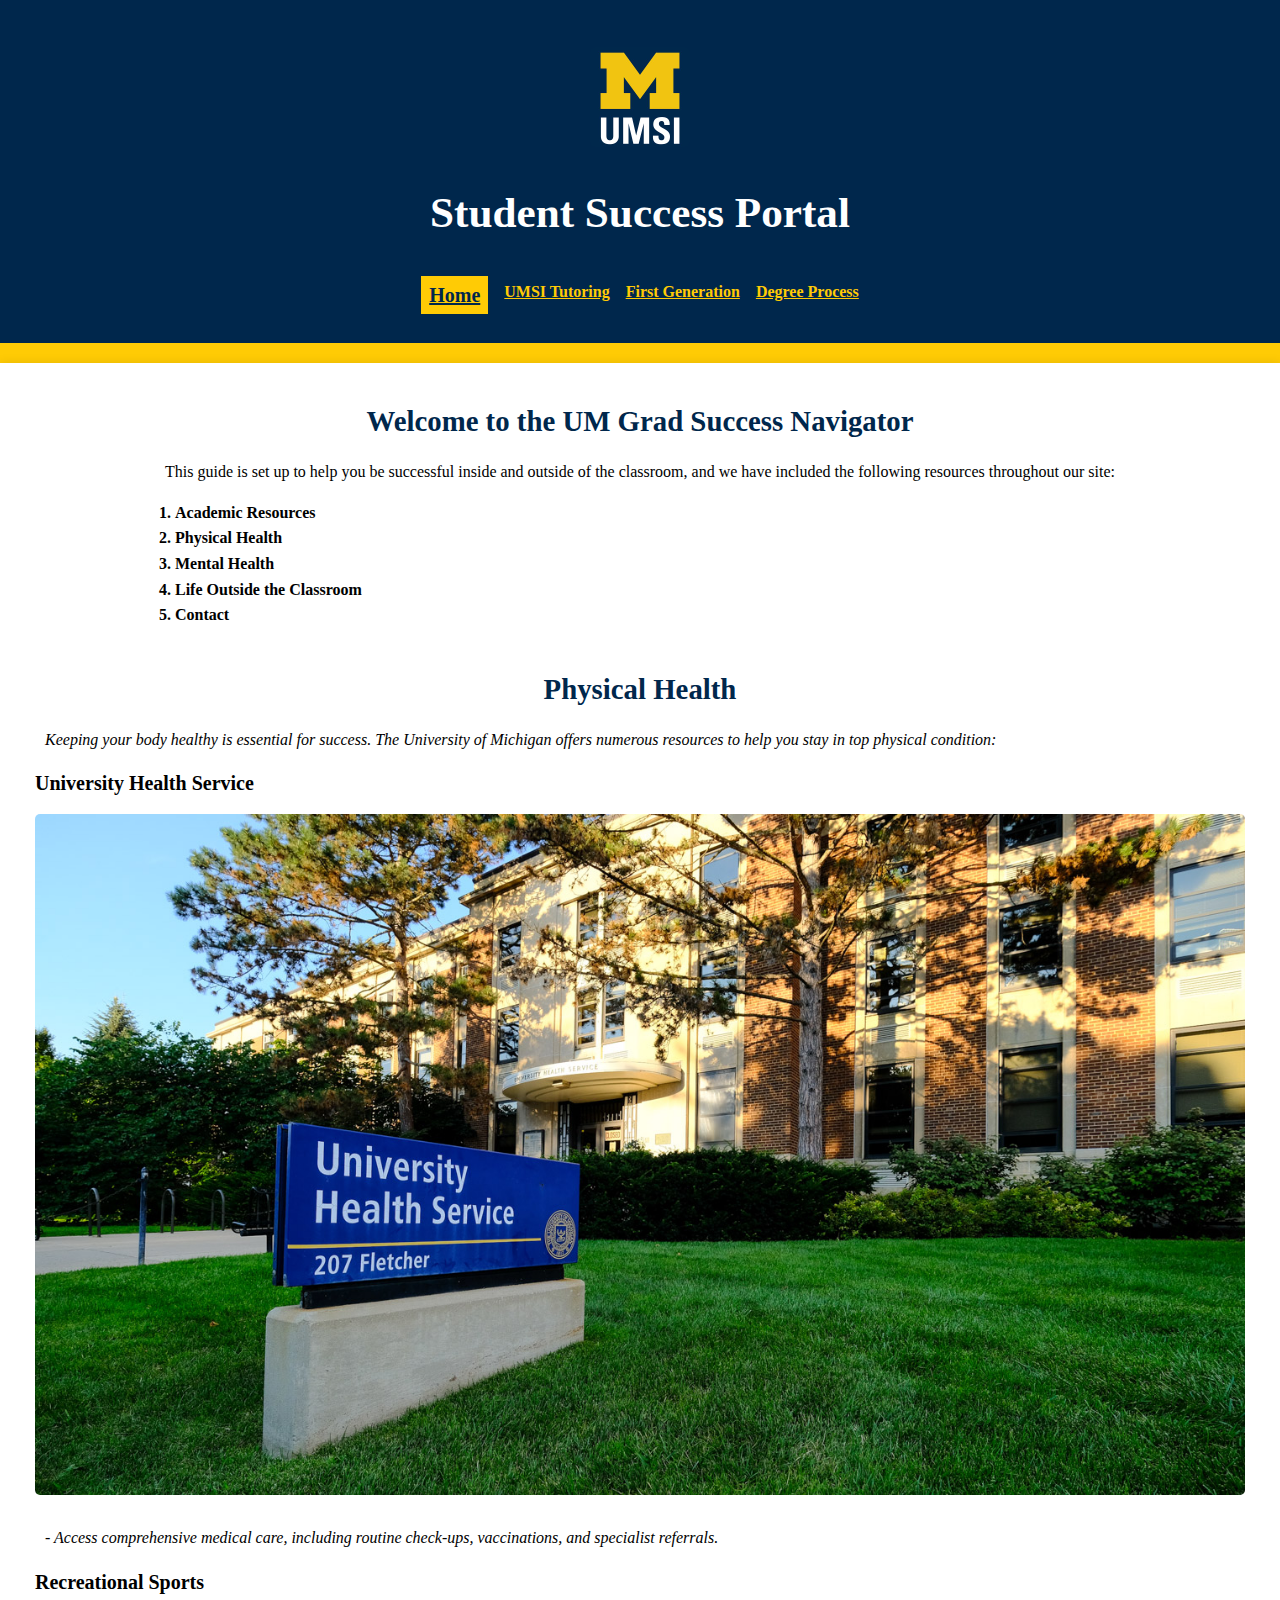
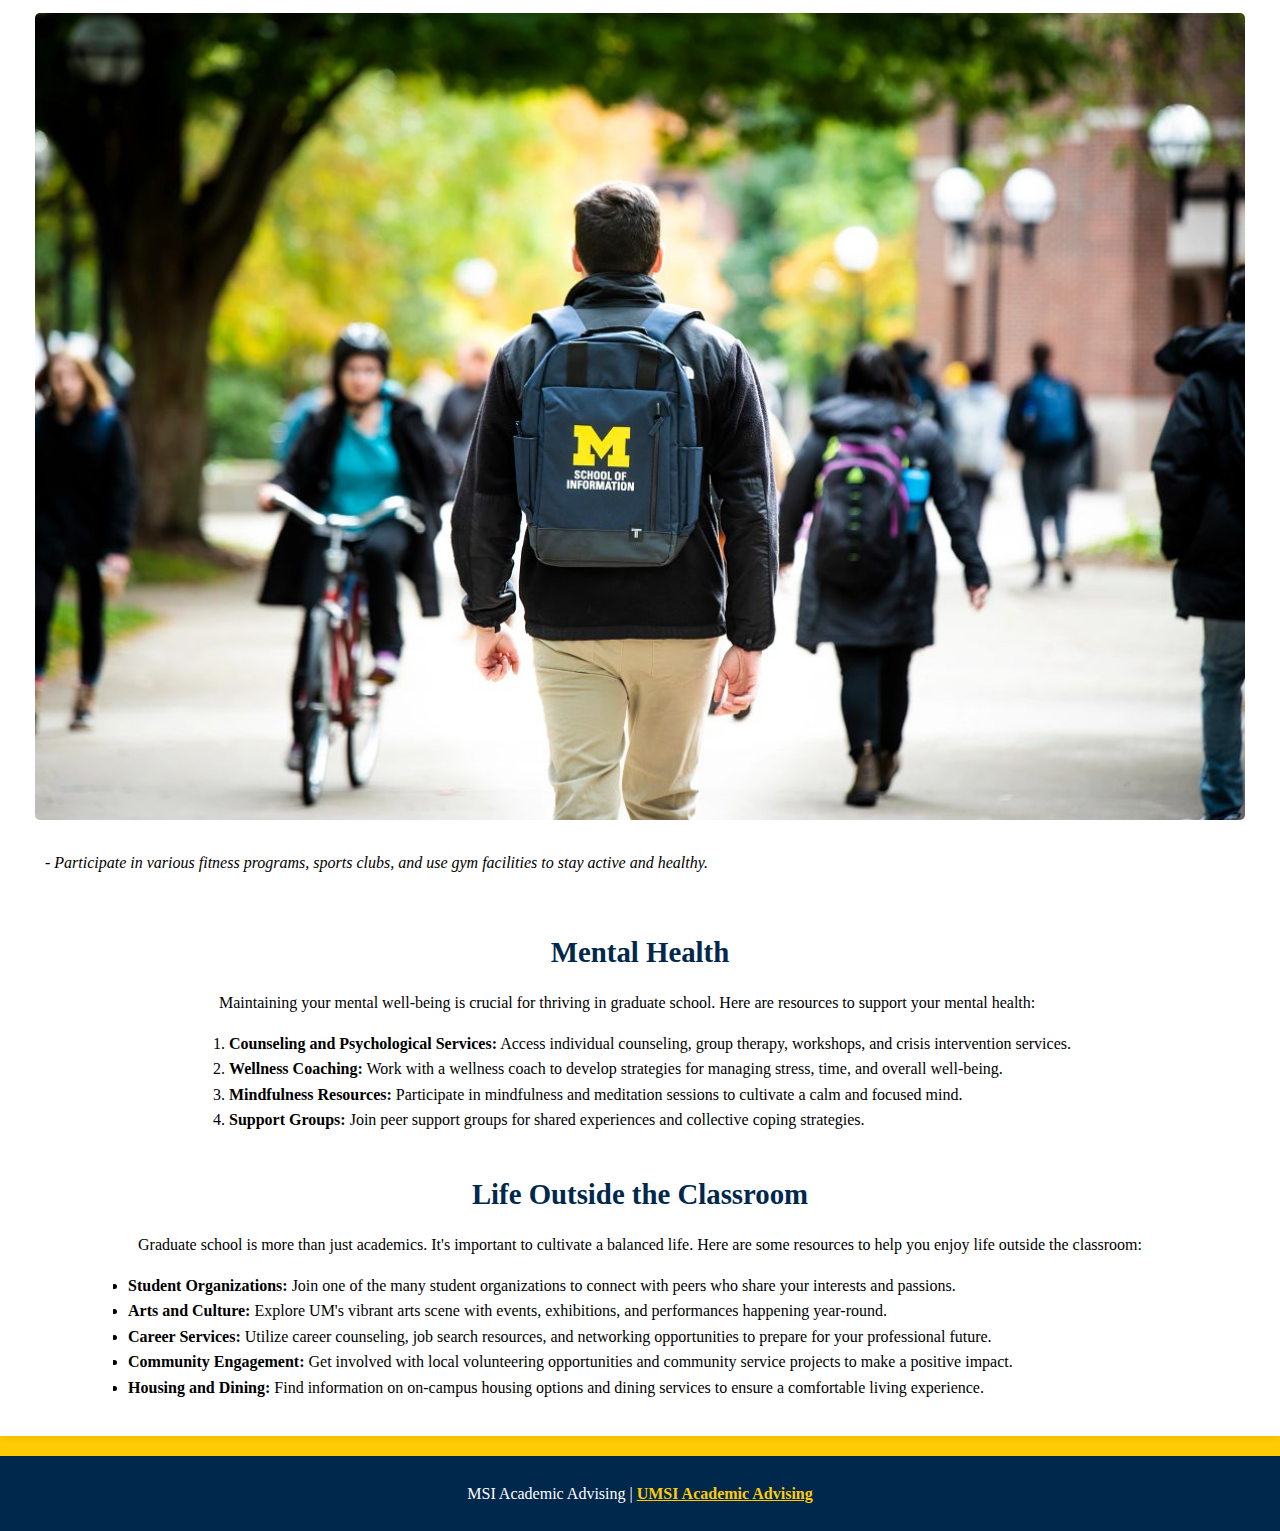
<file: index.html>
<!DOCTYPE html>
<html lang="en">
<head>
    <meta charset="UTF-8">
    <meta name="viewport" content="width=device-width, initial-scale=1.0">

    <link rel="stylesheet" type="text/css" href="css/html5reset.css">
    <link rel="stylesheet" type="text/css" href="css/style.css">

    <title>Student Success Portal</title>

</head>
<body>      
    <header>
        <div class="skip"><a href="index.html">Skip to Main Content</a></div>
        <div class="umsi-image" id="umsi">
            <img src="images/UMSI_signature_vertical_informal_solidblue.jpg" alt="UMSI Logo">
          </div>
        <h1>Student Success Portal</h1>
        <nav>
            <ul>
                <li><a href="index.html" class="active">Home</a></li>
                <li><a href="tutor.html">UMSI Tutoring</a></li>
                <li><a href="first_gen.html">First Generation</a></li>
                <li><a href="degree.html">Degree Process</a></li>
            </ul>
        </nav>
    </header>

    <main class="container" id = "main">
        <section class="home-welcome" id = "welcome">
            <h2>Welcome to the UM Grad Success Navigator</h2>
            <p>This guide is set up to help you be successful inside and outside of the classroom, and we have included the following resources throughout our site:</p>
            <ol class="home-list">
                <li>Academic Resources</li>
                <li>Physical Health</li>
                <li>Mental Health</li>
                <li>Life Outside the Classroom</li>
                <li>Contact</li>
            </ol>
        </section>

        <section class="physical-health" id = "physical">
            <h2>Physical Health</h2>
            <p>Keeping your body healthy is essential for success. The University of Michigan offers numerous resources to help you stay in top physical condition:</p>
            <article class="UHS-article" id = "UHS">
                <h3>University Health Service</h3>
                <figure>
                    <img src="images/UHS.jpg" alt="University Health Services building">
                </figure>
                <p>- Access comprehensive medical care, including routine check-ups, vaccinations, and specialist referrals.</p>
            </article>
            <article class="recreational-article" id ="recreational">
                <h3>Recreational Sports</h3>
                <figure>
                    <img src="images/UMSI_CampusFall_UMSIBackpack_02.jpg" alt="A student wears a UMSI backpack in fall on the drag.">
                </figure>
                <p>- Participate in various fitness programs, sports clubs, and use gym facilities to stay active and healthy.</p>
            </article>
        </section>
        
        <section class="mental-health" id = "mental">
            <h2>Mental Health</h2>
            <p>Maintaining your mental well-being is crucial for thriving in graduate school. Here are resources to support your mental health:</p>
            <ol>
                <li><strong>Counseling and Psychological Services:</strong> Access individual counseling, group therapy, workshops, and crisis intervention services.</li>
                <li><strong>Wellness Coaching:</strong> Work with a wellness coach to develop strategies for managing stress, time, and overall well-being.</li>
                <li><strong>Mindfulness Resources:</strong> Participate in mindfulness and meditation sessions to cultivate a calm and focused mind.</li>
                <li><strong>Support Groups:</strong> Join peer support groups for shared experiences and collective coping strategies.</li>
            </ol>
        </section>
        
        <section class="outside-class" id="life-outside-classroom">
            <h2>Life Outside the Classroom</h2>
            <p>Graduate school is more than just academics. It's important to cultivate a balanced life. Here are some resources to help you enjoy life outside the classroom:</p>
            <ul>
                <li><strong>Student Organizations:</strong> Join one of the many student organizations to connect with peers who share your interests and passions.</li>
                <li><strong>Arts and Culture:</strong> Explore UM's vibrant arts scene with events, exhibitions, and performances happening year-round.</li>
                <li><strong>Career Services:</strong> Utilize career counseling, job search resources, and networking opportunities to prepare for your professional future.</li>
                <li><strong>Community Engagement:</strong> Get involved with local volunteering opportunities and community service projects to make a positive impact.</li>
                <li><strong>Housing and Dining:</strong> Find information on on-campus housing options and dining services to ensure a comfortable living experience.</li>
            </ul>
        </section>
         <!-- Content taken & modified from UMGPT with the prompt, "write me a webpage of intro content to help University of Michigan Master's students navigate different resources for being successful in grad school - this will include academic resources, physical health resources, mental health resources, support for life outside the classroom"
        UMGPT. (2024). UMGPT (August 29th version) [Large language model]. -->
    </main>

    <footer>
        <p>MSI Academic Advising | <a href="https://sites.google.com/umich.edu/msiacademicadvising/student-support-resources">UMSI Academic Advising</a></p>
    </footer>
</body>
</html>


        <!-- Content taken & modified from the official UMSI Tutoring & Academic Support site -->
</file>
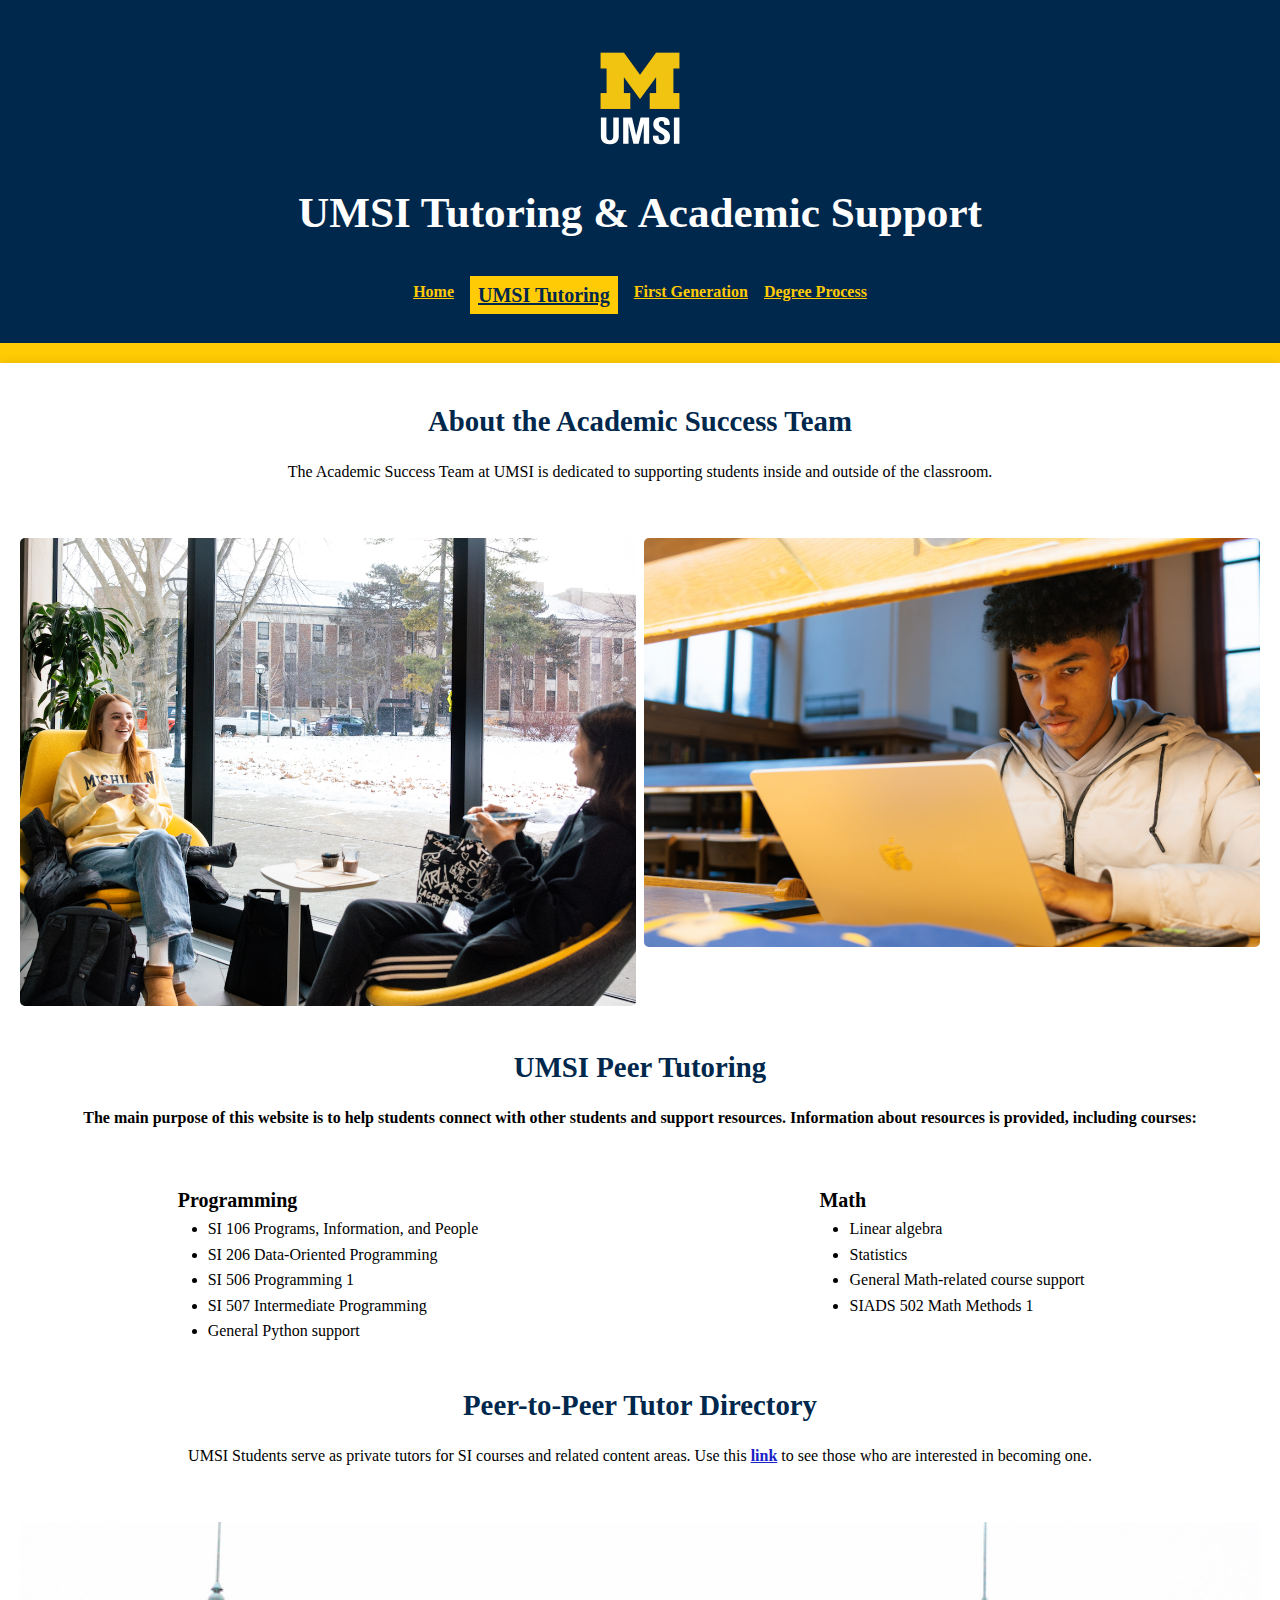
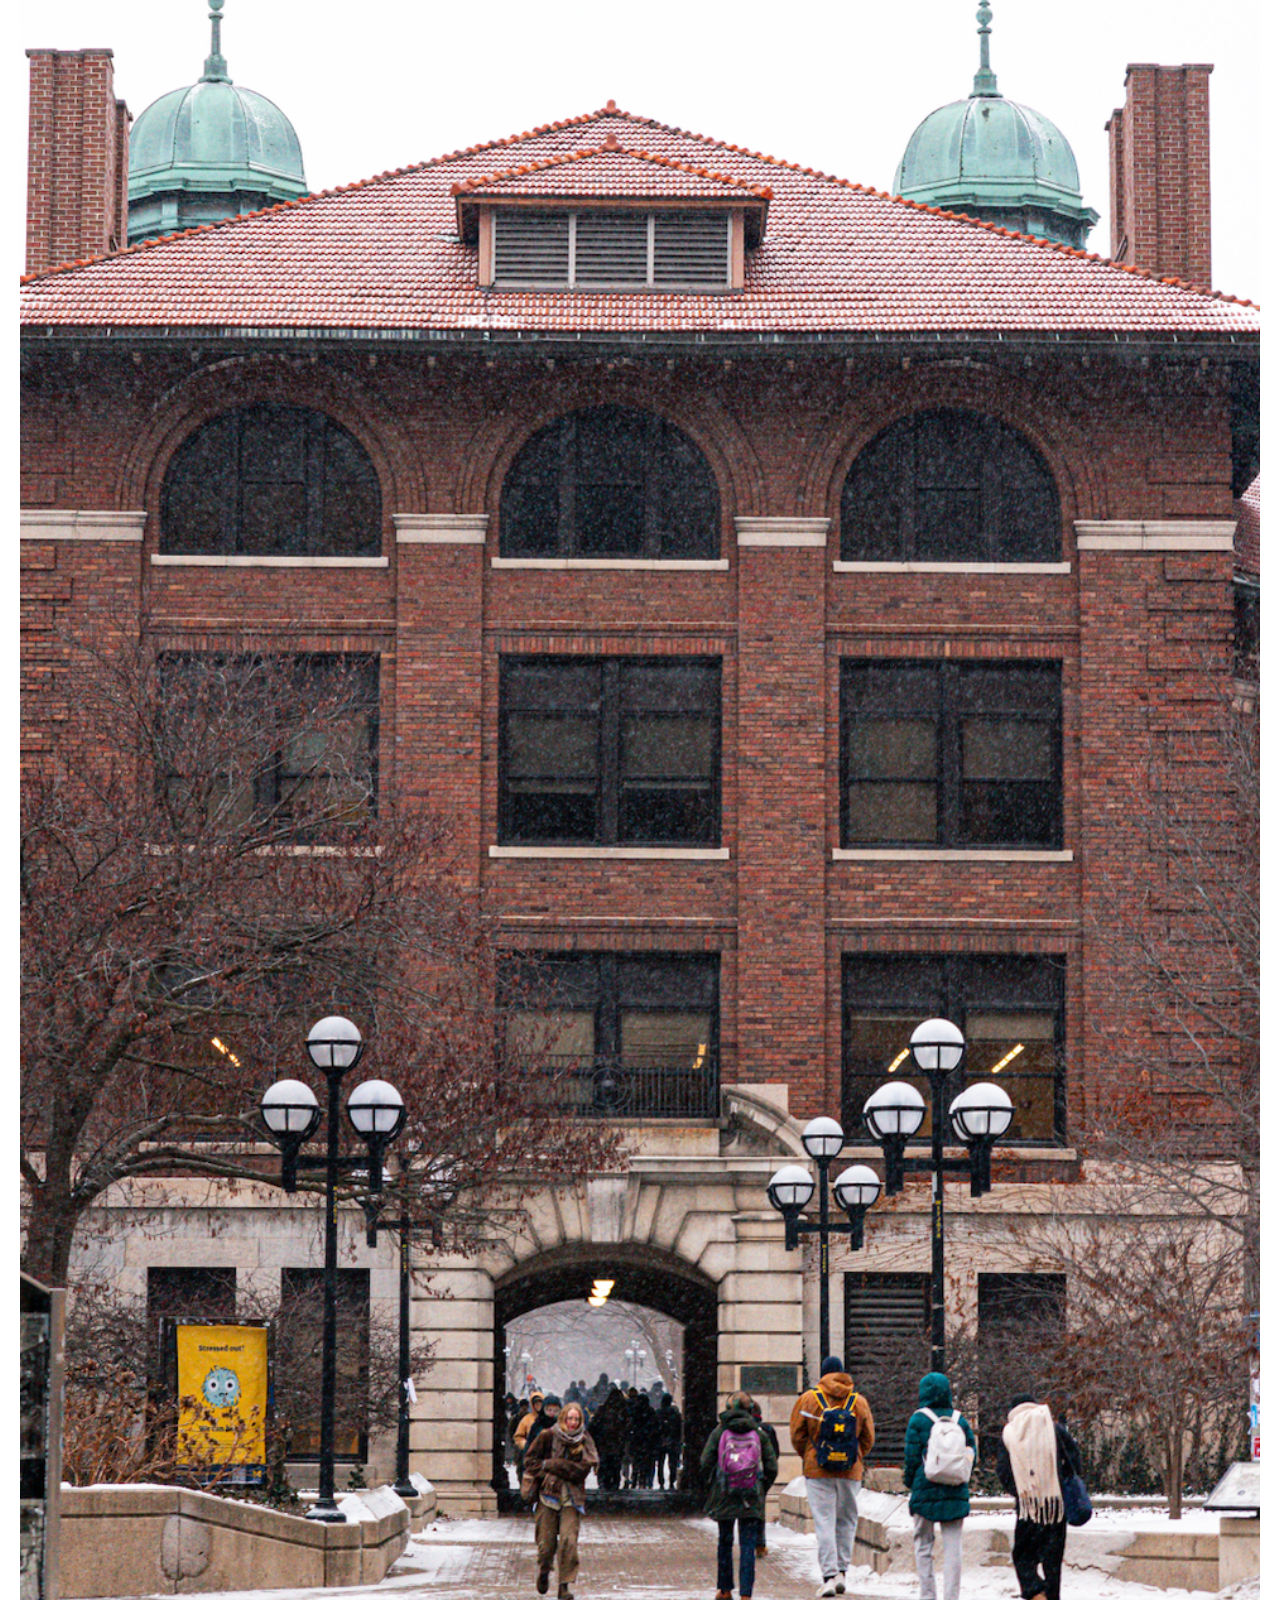
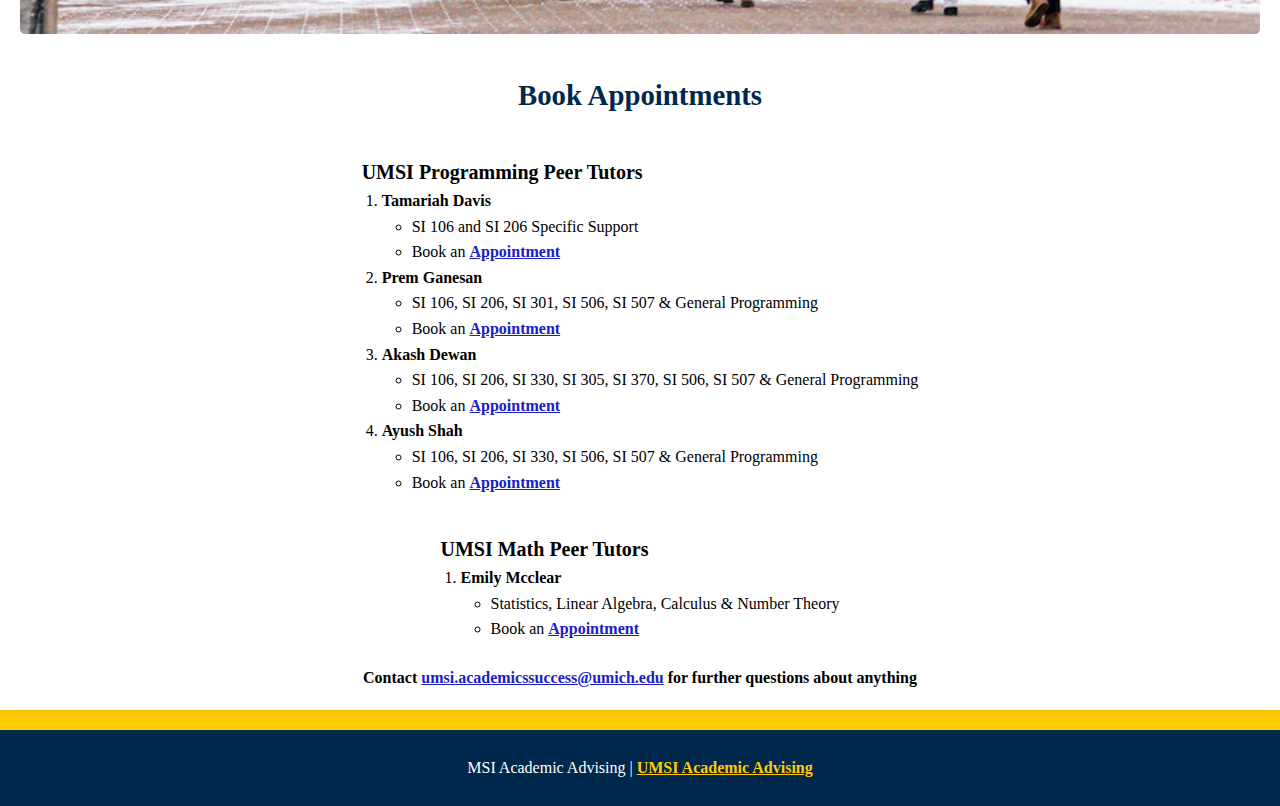
<file: tutor.html>
<!DOCTYPE html>
<html lang="en">
<head>
    <meta charset="UTF-8">
    <meta name="viewport" content="width=device-width, initial-scale=1.0">

    <link rel="stylesheet" type="text/css" href="css/html5reset.css">
    <link rel="stylesheet" type="text/css" href="css/style.css">

    <title>Peer Tutor Resource Portal</title>
</head>
<body>

    <header>
        <div class="skip"><a href="index.html">Skip to Main Content</a></div>
        <div class="umsi-image" id="umsi">
            <img src="images/UMSI_signature_vertical_informal_solidblue.jpg" alt="UMSI Logo">
          </div>
        <h1>UMSI Tutoring & Academic Support</h1>
        <nav>
            <ul>
                <li><a href="index.html">Home</a></li>
                <li><a href="tutor.html" class="active">UMSI Tutoring</a></li>
                <li><a href="first_gen.html">First Generation</a></li>
                <li><a href="degree.html">Degree Process</a></li>
            </ul>
        </nav>
    </header>

    <main class="container-tutor" id = "tutor">
            <section class="about-academic" id ="about">
                <h2>About the Academic Success Team</h2>
                <p>The Academic Success Team at UMSI is dedicated to supporting students inside and outside of the classroom.</p>
            </section>

            <section class="main-purpose" id ="purpose">
                <h2>UMSI Peer Tutoring</h2>
                <p><b>The main purpose of this website is to help students connect with other students and support resources. Information about resources is provided, including courses:</b></p>
            </section>

            <section class ="programming-list" id="class#1">
                <h3>Programming</h3>
                <ul>
                    <li>SI 106 Programs, Information, and People</li>
                    <li>SI 206 Data-Oriented Programming</li>
                    <li>SI 506 Programming 1</li>
                    <li>SI 507 Intermediate Programming</li>
                    <li>General Python support</li>
                </ul>
            </section>

            <section class ="math-list" id="class#2">
                <h3>Math</h3>
                <ul>
                    <li>Linear algebra</li>
                    <li>Statistics</li>
                    <li>General Math-related course support</li>
                    <li>SIADS 502 Math Methods 1</li>
                </ul>
            </section>

            <section class="peer-tutoring" id="peer">
                <h2>Peer-to-Peer Tutor Directory</h2>
                <p>UMSI Students serve as private tutors for SI courses and related content areas. Use this <a href="https://docs.google.com/spreadsheets/d/11CtKRblVZq3kcsD9Jp99g9GoMChfesv0JnbgZX31cZQ/edit?gid=0#gid=0">link</a> to see those who are interested in becoming one.</p>
            </section>

                <div class="students-image" id="image1">
                    <img src="images/MCOMMONS-WinterSemester2025-01.jpg" alt="Two students chatting" width="300" height="200">
                </div>
                
                <div class="law-image" id="image2">
                    <img src="images/MCOMMONS-FinalsStudyLocations2024-17.jpg" alt="Student studying in the Law School" width="300" height="200">
                </div>

                <div class="shapiro-image" id="image3">
                    <img src="images/MCOMMONS-WinterSemester2025-15.jpg" alt="Picture of the Shapiro Library Building" width="300" height="200">
                </div>

            <section class="book-appointment" id="appointment">
                <h2>Book Appointments</h2>
            </section>

            <section class="programming-tutor" id="programming">
                <h3>UMSI Programming Peer Tutors</h3>
                <ol>
                    <li><b>Tamariah Davis</b>
                        <ul>
                            <li>SI 106 and SI 206 Specific Support</li>
                            <li>Book an <a href="https://calendar.google.com/calendar/u/0/appointments/schedules/AcZssZ2r6bDaSHGeNNFuWeYcxk3kHfYul8QmA1PA7rUGRhAIVvPxqTotHxH_YeKXjK_XVrINcZBkeP23">Appointment</a></li>
                        </ul>
                    </li>
                    <li><b>Prem Ganesan</b>
                        <ul>
                            <li>SI 106, SI 206, SI 301, SI 506, SI 507 & General Programming</li>
                            <li>Book an <a href="https://calendar.google.com/calendar/u/0/appointments/AcZssZ2vMJjdZwsmHd2ze8RKVRj0PZ10rrdmVpd6Ydc=">Appointment</a></li>
                        </ul>
                    </li>
                    <li><b>Akash Dewan</b>
                        <ul>
                            <li>SI 106, SI 206, SI 330, SI 305, SI 370, SI 506, SI 507 & General Programming</li>
                            <li>Book an <a href="https://calendar.google.com/calendar/u/0/appointments/schedules/AcZssZ3Rs8wygXdKOs2YAbaYg-C31U1dXORzBd731oj6kjCY1ZH_VOiW4g29Gz9Y7EFnVtQN6K94hbOT">Appointment</a></li>
                        </ul>
                    </li>
                    <li><b>Ayush Shah</b>
                        <ul>
                            <li>SI 106, SI 206, SI 330, SI 506, SI 507 & General Programming</li>
                            <li>Book an <a href="https://calendar.google.com/calendar/u/0/appointments/schedules/AcZssZ1_6e3OAHvEEeOndhRDzD6TcOVdxuzXa8iCwZnJ2P9o5yrlm6t6GnwM5ax8yYvFlEO-w9KvG_nK">Appointment</a></li>
                        </ul>
                    </li>
                </ol>
            </section>

            <section class="math-tutor" id="math">
                <h3>UMSI Math Peer Tutors</h3>
                <ol>
                    <li><b>Emily Mcclear</b>
                        <ul>
                            <li>Statistics, Linear Algebra, Calculus & Number Theory</li>
                            <li>Book an <a href="https://calendar.google.com/calendar/u/0/appointments/schedules/AcZssZ2XgbWDqM1o3GHo3lf3QY8z9z5tGQi-sl-e_s6dv1DUaE-vm_WGW4vzVhfkM1OKxgHMKMEdG3Rj">Appointment</a></li>
                        </ul>
                    </li>
                </ol>
            </section>

            <div class="contact-info" id="contact"> 
                <b>Contact <a href="mailto:umsi.academicssuccess@umich.edu">umsi.academicssuccess@umich.edu</a> for further questions about anything</b>
            </div>

        <!-- Content taken & modified from the official UMSI Tutoring & Academic Support site -->
    </main>

    <footer>
        <p>MSI Academic Advising | <a href="https://sites.google.com/umich.edu/msiacademicadvising/student-support-resources">UMSI Academic Advising</a></p>
    </footer>
    
</body>
</html>
</file>
<file: css/style.css>
/* Daniel Jang */

body {
    font-family: 'ABeeZee';
    line-height: 1.6;
    background: #ffcb05;
    color: #000000;
    font-size: 1rem;
}

a:hover, a:focus {
    text-decoration: underline;
    border: 2px solid #ffffff;
}

/* Skip to Main Content Link */
.skip a {
    position: absolute;
    top: -50px;
    background: #ffcb05; /* Ensure visibility */
    color: #00274C;
    padding: 8px;
}

.skip a:focus {
    top: 30px;
    right: 30px;
}

/* Header & Navigation */
header, nav {
    display: grid;                      
    grid-template-columns: 1fr;
    background: #00274C;
    color: #ffffff;
    text-align: center;
    padding: 1rem;
}

header {
    gap: 16px;
    justify-items: center;
}

header a, footer a {
    color: #ffcb05;
    font-weight: bold;
}


/* Image Styles */
img {
    display: block;
    margin: 15px auto;
    border-radius: 5px;
    width: 100%; 
    height: auto;
}
.umsi-image img {
    width: 100px;
}

/* Grid Layout */
.container {
    display: grid;
    grid-template-columns: 1fr 1fr 1fr;
    grid-template-rows: auto; 
    gap: 8px;
}

section {
    justify-self: center; 
    overflow: hidden;
    padding: 15px; 
}

.skip, .umsi-image, h1 {
    grid-column: 1 / -1;
    text-align: center;
}

.skip { 
    grid-row: 1 / 2; 
}

.umsi-image { 
    grid-row: 2 / 3; 
}

h1 { 
    grid-row: 3 / 4; 
}

nav {
    grid-row: 4 / 5;
    display: flex;
    align-self: center;
}

nav ul {
    display: flex;
    gap: 16px;
}

nav ul li a.active {  
    font-size: 1.25rem;
    padding: 8px;
    background: #ffcb05;
    color: #00274C;
}

/* Main Content */
main {
    font-size: 1rem;
    max-width: 100%;
    margin: 20px auto;
    padding: 20px;
    background: #ffffff;
    box-shadow: 0 0 10px rgba(0, 0, 0, 0.1);
}

h1 {
    color: #fff;
    font-size: 2.7rem;
}

h2 {
    color: #00274C;
    font-size: 1.8rem;
    text-align: center;
}

h3 {
    font-size: 1.25rem;
}

ol {
    padding-left: 20px;
}

strong {
    font-size: 1rem;
}

a {
    font-size: 1rem;
    font-weight: bold;
    color: #1a20c7;
}

p {
    padding-top: 15px;
    padding-bottom: 15px;
    padding-left: 10px;
    padding-right: 10px;
}

/* Footer */
footer {
    text-align: center;
    padding: 10px;
    background: #00274C;
    color: #ffffff;
    margin-top: 20px;
}


/* index.html content styling */
.home-welcome {
    grid-column: 1 / -1;
    grid-row: 1 / 2;
    
}
.home-list {
    font-weight: bold;
}
.physical-health {
    grid-column: 1 / -1;
    grid-row: 2 / 3;
}
.physical-health p {
    font-style: italic;
}
.mental-health {
    grid-column: 1 / -1;
    grid-row: 3 / 4;
}
.outside-class {
    grid-column: 1 / -1;
    grid-row: 4 / 5;
}

/* first_gen.html content styling */
.graduation-celebration, .stats-chart p, .first-question {
    text-align: center;
}


/*tutor.html with some degree.html content styling */

.container-tutor, .container-degree {
    display: grid;
    grid-template-columns: 1fr 1fr;
    grid-template-rows: auto; 
    gap: 8px;
}

.container-tutor ul {
    padding-left: 30px;
}

.about-academic {
    grid-column: 1 / -1;
    grid-row: 1 / 2;
}

.students-image {
    grid-column: 1 / 2;
    grid-row: 2 / 3;
}

.law-image {
    grid-column: 2 / 3;
    grid-row: 2 / 3;
}

.main-purpose{
    grid-column: 1 / -1;
    grid-row: 3 / 4;
}

.programming-list {
    grid-column: 1 / 2;
}

.math-list {
    grid-column: 2 / 3;
}

.programming-list, .math-list {
    grid-row: 4 / 5;
}

.peer-tutoring {
    grid-column: 1 / -1;
    grid-row: 5 / 6;
}

.shapiro-image {
    grid-column: 1 / -1;
    grid-row: 6 / 7;
}

.book-appointment, .programming-tutor, .math-tutor{
    grid-column: 1 / -1;
}

.book-appointment{
    grid-row: 7 / 8;
}

.programming-tutor{
    grid-row: 8 / 9;
}

.math-tutor{
    grid-row: 9 / 10;
}

.contact-info{
    grid-column: 1 / -1;
    text-align: center;
    grid-row: 10 / 11;
}


/* degree.html content styling */
.degree-welcome {
    grid-column: 1 / -1;
    grid-row: 1 / 2;
    text-align: center;
}

.container-degree h2 {
    padding-bottom: 20px;
}

.student-image {
    grid-column: 1 / 2;
    grid-row: 2 / 3
}

.union-image {
    grid-column: 2 / 3;
    grid-row: 2 / 3
}

.first-step {
    grid-column: 1 / -1;
    grid-row: 3 / 4;
}

.second-step {
    grid-column: 1 / -1;
    grid-row: 4 / 5;
}

.second-step p {
    font-style: italic;
}

.third-step {
    grid-column: 1 / -1;
    grid-row: 5 / 6;
}

.angell-image {
    grid-column: 1 / 2;
    grid-row: 6 / 7
}

.ross-image {
    grid-column: 2 / 3;
    grid-row: 6 / 7;
}

.monitor-progress {
    grid-column: 1 / -1;
    grid-row: 7 / 8;
}
</file>
